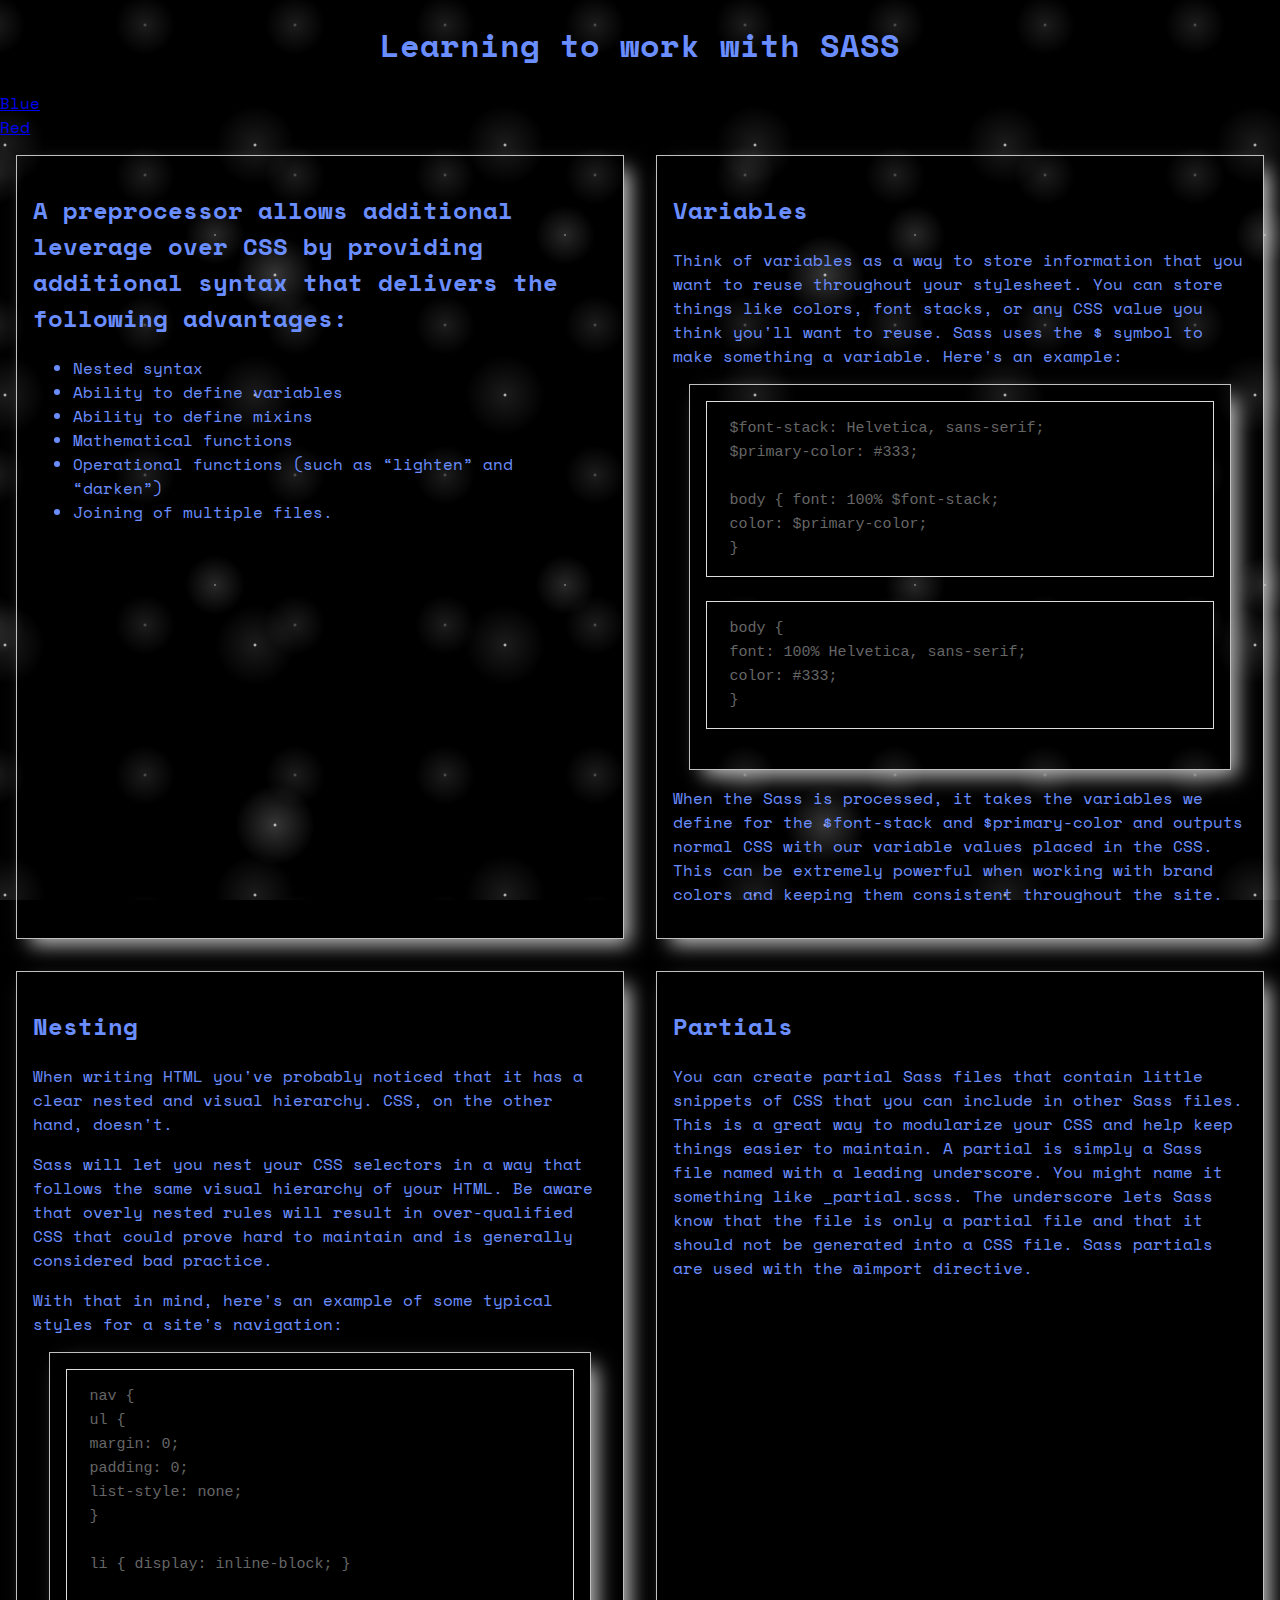
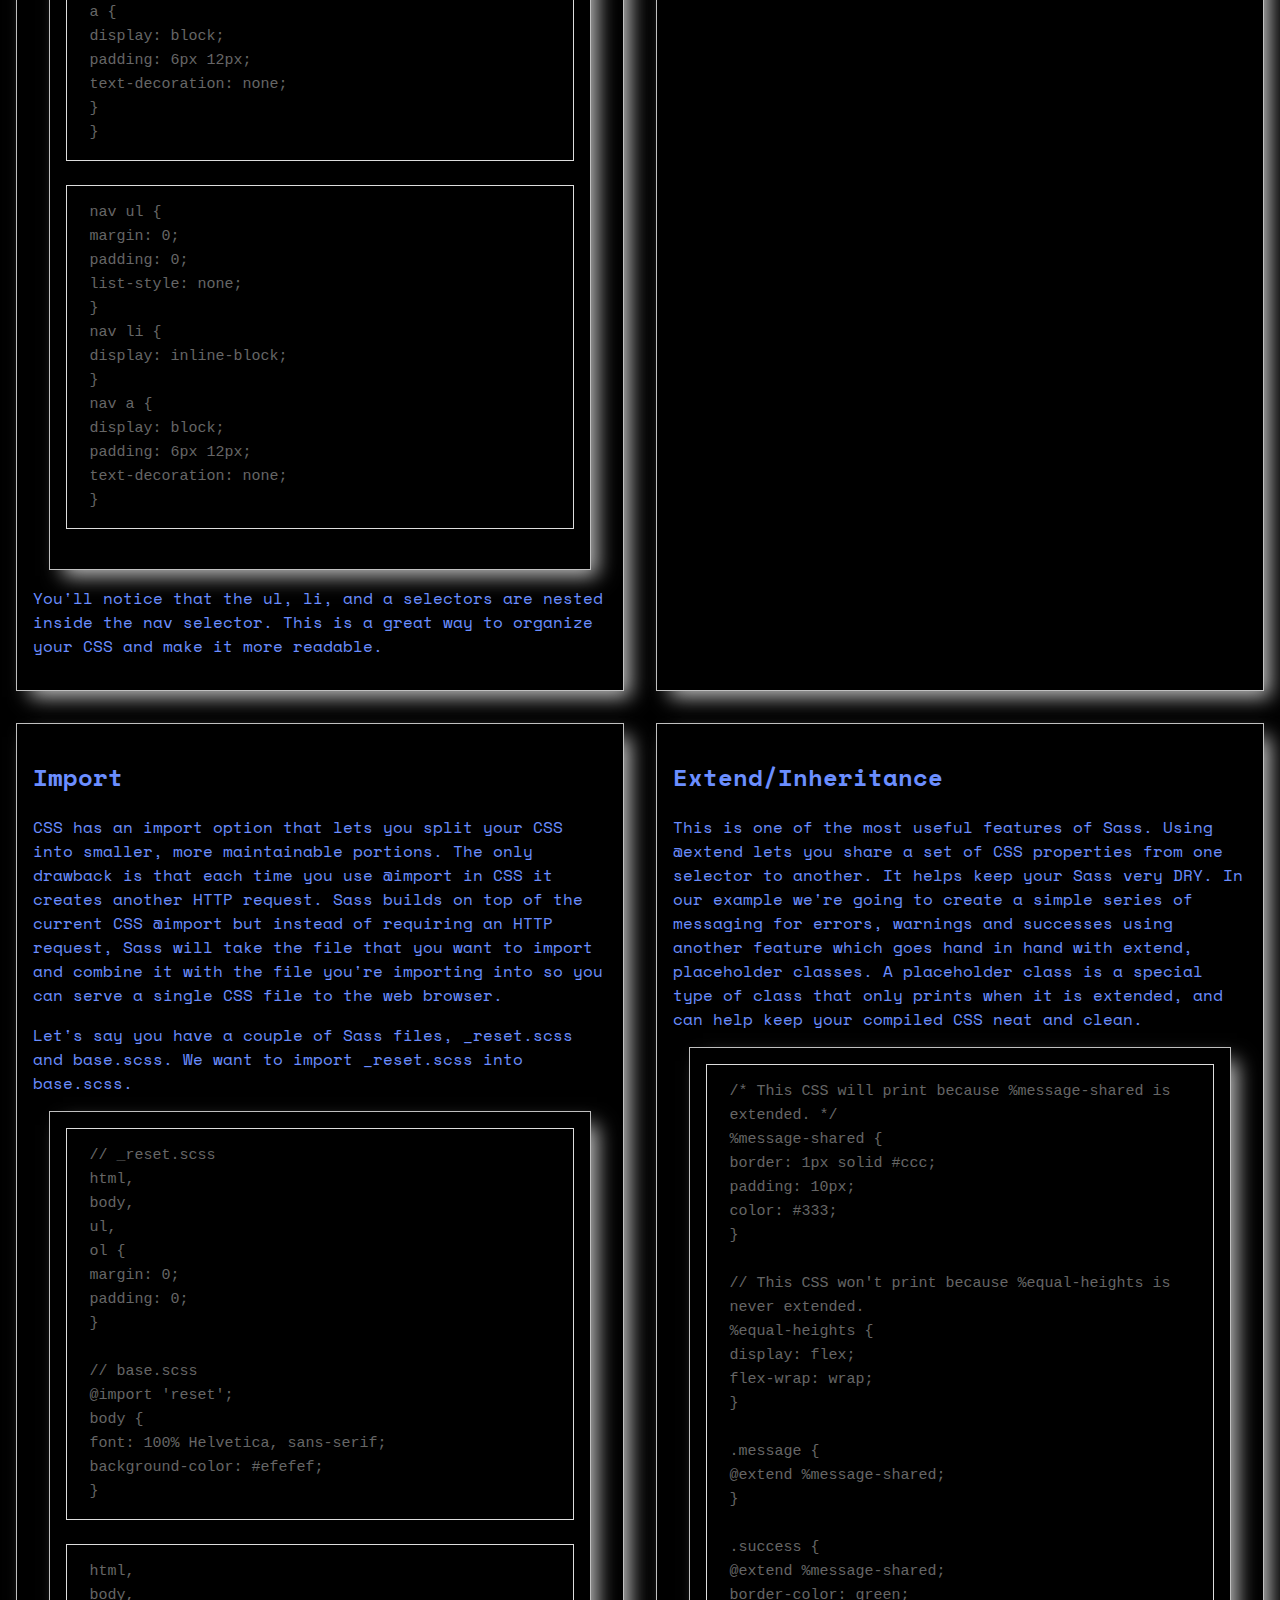
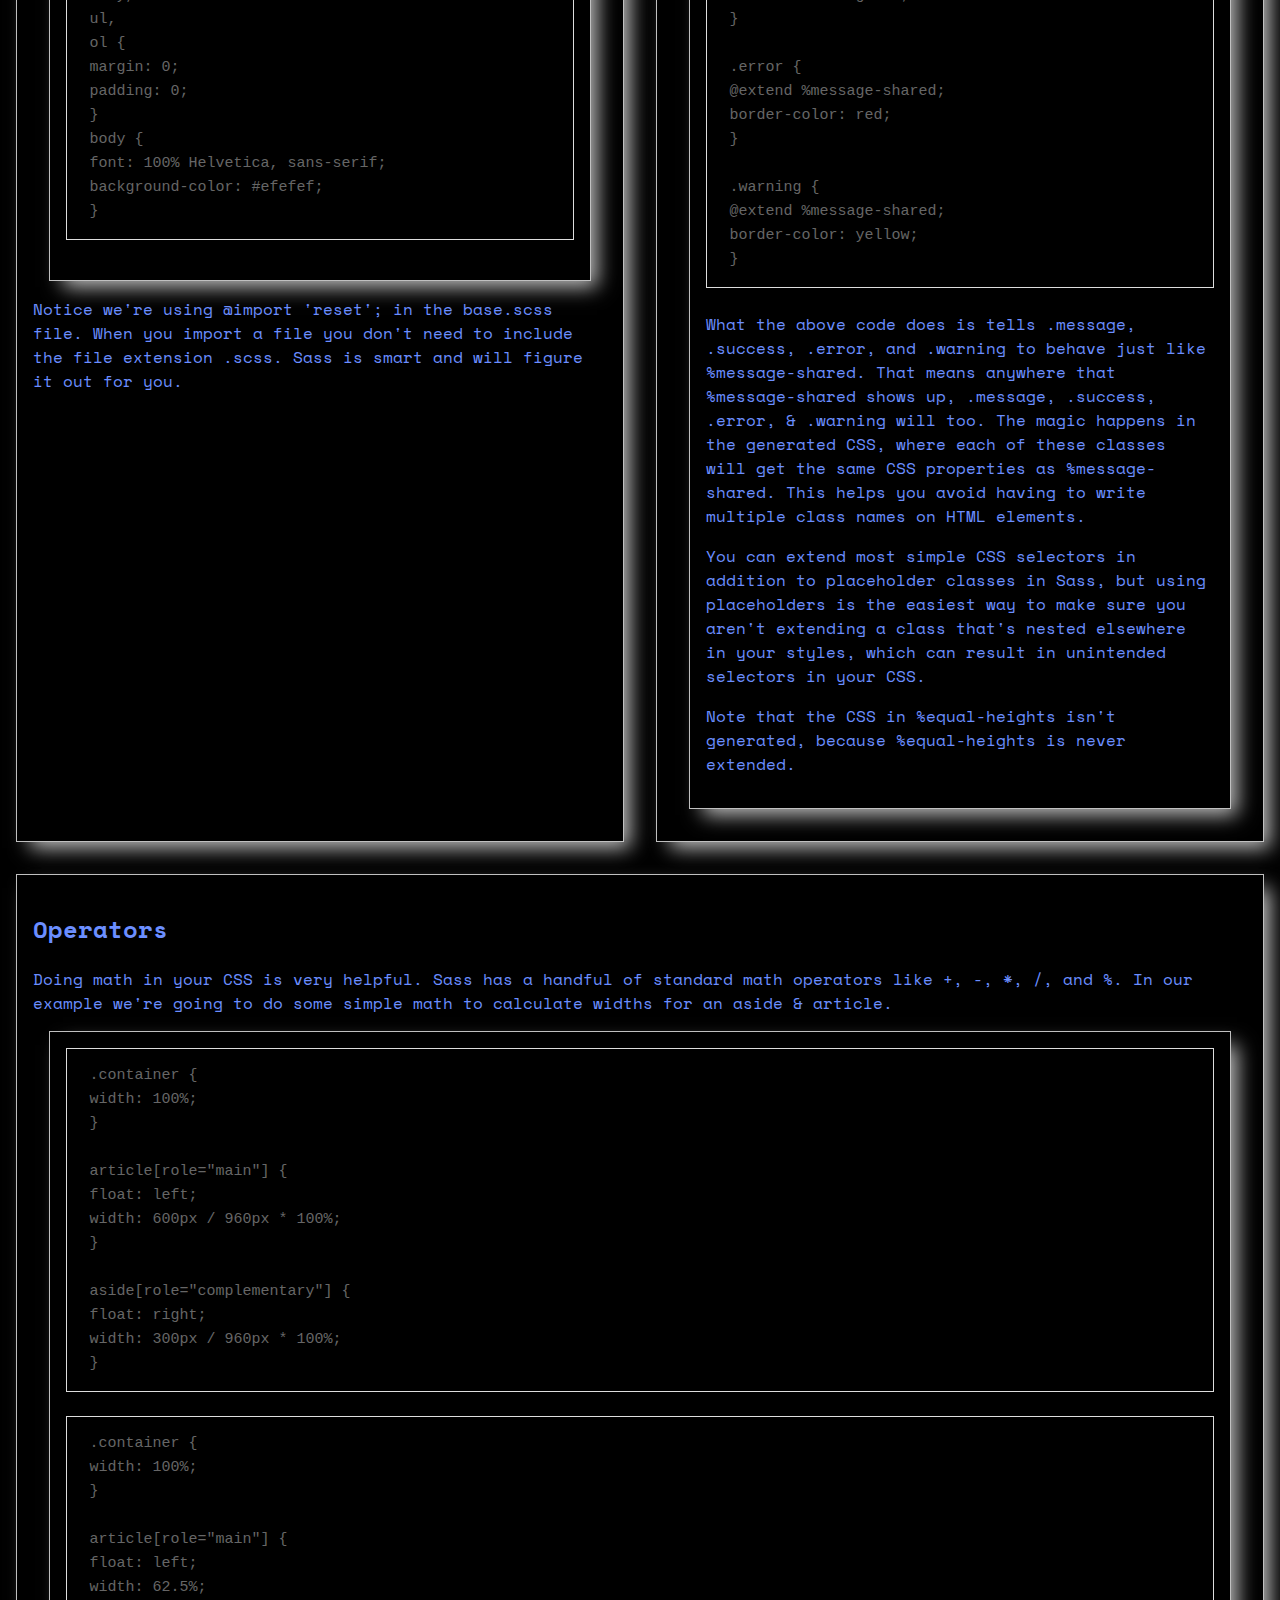
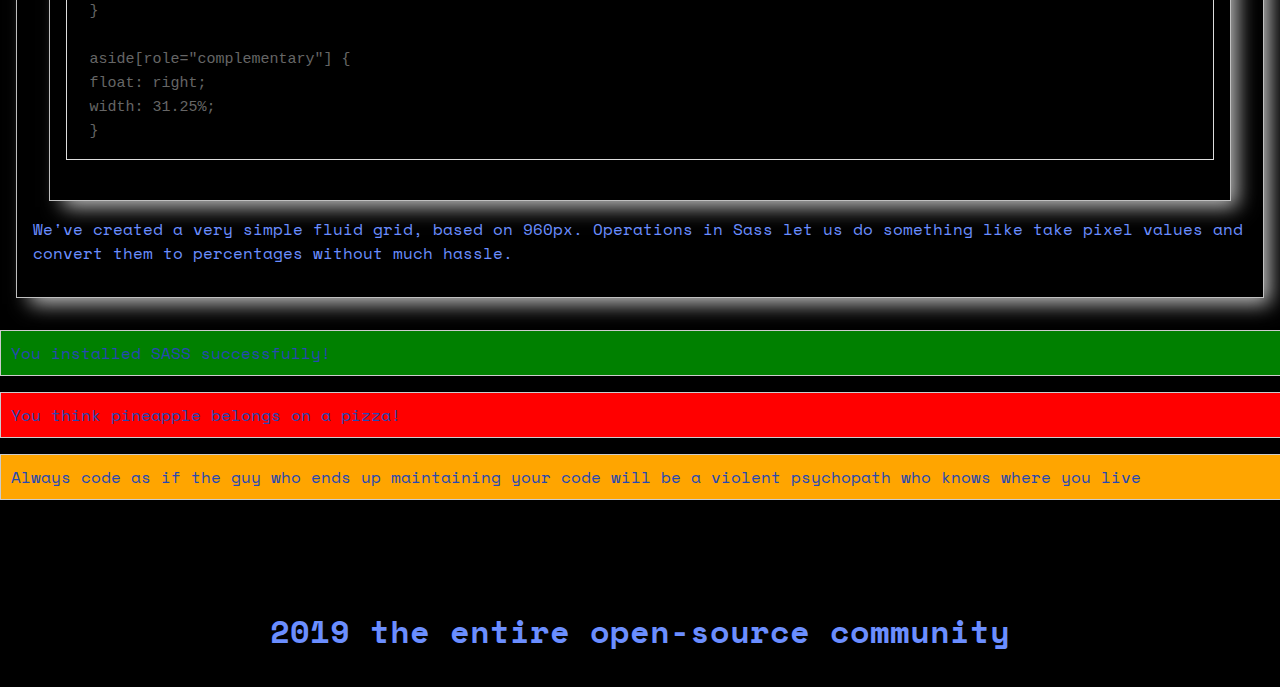
<file: index.html>
<!DOCTYPE html>
<html lang="en">
<head>
    <meta charset="UTF-8">
    <meta name="viewport"
          content="width=device-width, user-scalable=no, initial-scale=1.0, maximum-scale=1.0, minimum-scale=1.0">
    <meta http-equiv="X-UA-Compatible" content="ie=edge">
    <title>Learning to work with SASS</title>

    <link href="https://fonts.googleapis.com/css?family=Space+Mono&display=swap" rel="stylesheet">

    <link href="cssFiles/style.css" type="text/css" rel="stylesheet"/>
</head>
<body>

<header>
    <h1>Learning to work with SASS</h1>
    <a href="index.html" class="changeText"> Blue </a><br/>
    <a href="index2.html" class="changeText" > Red </a>


</header>

<article>
    <section id="selling-points">
        <h2>A preprocessor allows additional leverage over CSS by providing additional syntax that delivers the
            following advantages:</h2>

        <ul>
            <li>Nested syntax</li>
            <li>Ability to define variables</li>
            <li>Ability to define mixins</li>
            <li>Mathematical functions</li>
            <li>Operational functions (such as “lighten” and “darken”)</li>
            <li>Joining of multiple files.</li>
        </ul>
    </section>


    <section>
        <h2>Variables</h2>
        <p>Think of variables as a way to store information that you want to reuse throughout your stylesheet. You can
            store things like colors, font stacks, or any CSS value you think you'll want to reuse. Sass uses the $
            symbol to make something a variable. Here's an example:</p>

        <section>
            <code class="before">
                $font-stack: Helvetica, sans-serif;<br/>
                $primary-color: #333;<br/>
                <br/>
                body {
                font: 100% $font-stack;<br/>
                color: $primary-color;<br/>
                }
            </code>
            <code class="after">
                body {<br/>
                font: 100% Helvetica, sans-serif;<br/>
                color: #333;<br/>
                }
            </code>
        </section>

        <p>When the Sass is processed, it takes the variables we define for the $font-stack and $primary-color and
            outputs normal CSS with our variable values placed in the CSS. This can be extremely powerful when working
            with brand colors and keeping them consistent throughout the site.</p>
    </section>

    <section>
        <h2>Nesting</h2>
        <p>When writing HTML you've probably noticed that it has a clear nested and visual hierarchy. CSS, on the other
            hand, doesn't.</p>

        <p>Sass will let you nest your CSS selectors in a way that follows the same visual hierarchy of your HTML. Be
            aware that overly nested rules will result in over-qualified CSS that could prove hard to maintain and is
            generally considered bad practice.</p>

        <p>With that in mind, here's an example of some typical styles for a site's navigation:</p>

        <section>
            <code class="before">
                nav {<br/>
                ul {<br/>
                margin: 0;<br/>
                padding: 0;<br/>
                list-style: none;<br/>
                }<br/>
                <br/>
                li { display: inline-block; }<br/>
                <br/>
                a {<br/>
                display: block;<br/>
                padding: 6px 12px;<br/>
                text-decoration: none;<br/>
                }<br/>
                }
            </code>
            <code class="after">
                nav ul {<br/>
                margin: 0;<br/>
                padding: 0;<br/>
                list-style: none;<br/>
                }<br/>
                nav li {<br/>
                display: inline-block;<br/>
                }<br/>
                nav a {<br/>
                display: block;<br/>
                padding: 6px 12px;<br/>
                text-decoration: none;<br/>
                }

            </code>
        </section>

        <p>You'll notice that the ul, li, and a selectors are nested inside the nav selector. This is a great way to
            organize your CSS and make it more readable.</p>
    </section>
    <section>
        <h2>Partials</h2>
        <p>You can create partial Sass files that contain little snippets of CSS that you can include in other Sass
            files. This is a great way to modularize your CSS and help keep things easier to maintain. A partial is
            simply a Sass file named with a leading underscore. You might name it something like _partial.scss. The
            underscore lets Sass know that the file is only a partial file and that it should not be generated into a
            CSS file. Sass partials are used with the @import directive.</p>
    </section>
    <section>
        <h2>Import</h2>
        <p>CSS has an import option that lets you split your CSS into smaller, more maintainable portions. The only
            drawback is that each time you use @import in CSS it creates another HTTP request. Sass builds on top of the
            current CSS @import but instead of requiring an HTTP request, Sass will take the file that you want to
            import and combine it with the file you're importing into so you can serve a single CSS file to the web
            browser.</p>

        <p>Let's say you have a couple of Sass files, _reset.scss and base.scss. We want to import _reset.scss into
            base.scss.</p>

        <section>
            <code class="before">
                // _reset.scss<br/>
                html,<br/>
                body,<br/>
                ul,<br/>
                ol {<br/>
                margin: 0;<br/>
                padding: 0;<br/>
                }<br/>
                <br/>
                // base.scss<br/>
                @import 'reset';<br/>
                body {<br/>
                font: 100% Helvetica, sans-serif;<br/>
                background-color: #efefef;<br/>
                }

            </code>
            <code class="after">
                html,<br/>
                body,<br/>
                ul,<br/>
                ol {<br/>
                margin: 0;<br/>
                padding: 0;<br/>
                }<br/>
                body {<br/>
                font: 100% Helvetica, sans-serif;<br/>
                background-color: #efefef;<br/>
                }
            </code>
        </section>

        <p>Notice we're using @import 'reset'; in the base.scss file. When you import a file you don't need to include
            the file extension .scss. Sass is smart and will figure it out for you.</p>
    </section>
    <section>
        <h2>Extend/Inheritance</h2>
        <p>This is one of the most useful features of Sass. Using @extend lets you share a set of CSS properties from
            one selector to another. It helps keep your Sass very DRY. In our example we're going to create a simple
            series of messaging for errors, warnings and successes using another feature which goes hand in hand with
            extend, placeholder classes. A placeholder class is a special type of class that only prints when it is
            extended, and can help keep your compiled CSS neat and clean.</p>
        <section>
            <code>/* This CSS will print because %message-shared is extended. */<br/>
                %message-shared {<br/>
                border: 1px solid #ccc;<br/>
                padding: 10px;<br/>
                color: #333;<br/>
                }<br/>
                <br/>
                // This CSS won't print because %equal-heights is never extended.<br/>
                %equal-heights {<br/>
                display: flex;<br/>
                flex-wrap: wrap;<br/>
                }<br/>
                <br/>
                .message {<br/>
                @extend %message-shared;<br/>
                }<br/>
                <br/>
                .success {<br/>
                @extend %message-shared;<br/>
                border-color: green;<br/>
                }<br/>
                <br/>
                .error {<br/>
                @extend %message-shared;<br/>
                border-color: red;<br/>
                }<br/>
                <br/>
                .warning {<br/>
                @extend %message-shared;<br/>
                border-color: yellow;<br/>
                }
            </code>

            <p>What the above code does is tells .message, .success, .error, and .warning to behave just like
                %message-shared. That means anywhere that %message-shared shows up, .message, .success, .error, &
                .warning will too. The magic happens in the generated CSS, where each of these classes will get the same
                CSS properties as %message-shared. This helps you avoid having to write multiple class names on HTML
                elements.</p>

            <p>You can extend most simple CSS selectors in addition to placeholder classes in Sass, but using
                placeholders is the easiest way to make sure you aren't extending a class that's nested elsewhere in
                your styles, which can result in unintended selectors in your CSS.</p>
            <p>
                Note that the CSS in %equal-heights isn't generated, because %equal-heights is never extended.</p>
        </section>
    </section>
    <section>
        <h2>Operators</h2>
        <p>Doing math in your CSS is very helpful. Sass has a handful of standard math operators like +, -, *, /, and %.
            In our example we're going to do some simple math to calculate widths for an aside & article.</p>

        <section>
            <code class="before">
                .container {<br/>
                width: 100%;<br/>
                }<br/>
                <br/>
                article[role="main"] {<br/>
                float: left;<br/>
                width: 600px / 960px * 100%;<br/>
                }<br/>
                <br/>
                aside[role="complementary"] {<br/>
                float: right;<br/>
                width: 300px / 960px * 100%;<br/>
                }

            </code>
            <code class="after">
                .container {<br/>
                width: 100%;<br/>
                }<br/>
                <br/>
                article[role="main"] {<br/>
                float: left;<br/>
                width: 62.5%;<br/>
                }<br/>
                <br/>
                aside[role="complementary"] {<br/>
                float: right;<br/>
                width: 31.25%;<br/>
                }

            </code>
        </section>

        <p>We've created a very simple fluid grid, based on 960px. Operations in Sass let us do something like take
            pixel values and convert them to percentages without much hassle.</p>
    </section>
</article>

<p class="success">
    You installed SASS successfully!
</p>
<p class="error">
    You think pineapple belongs on a pizza!
</p>
<p class="warning">
    Always code as if the guy who ends up maintaining your code will be a violent psychopath who knows where you
    live
</p>

<footer>
    <h6> 2019 the entire open-source community</h6>
</footer>

</body>
</html>
</file>
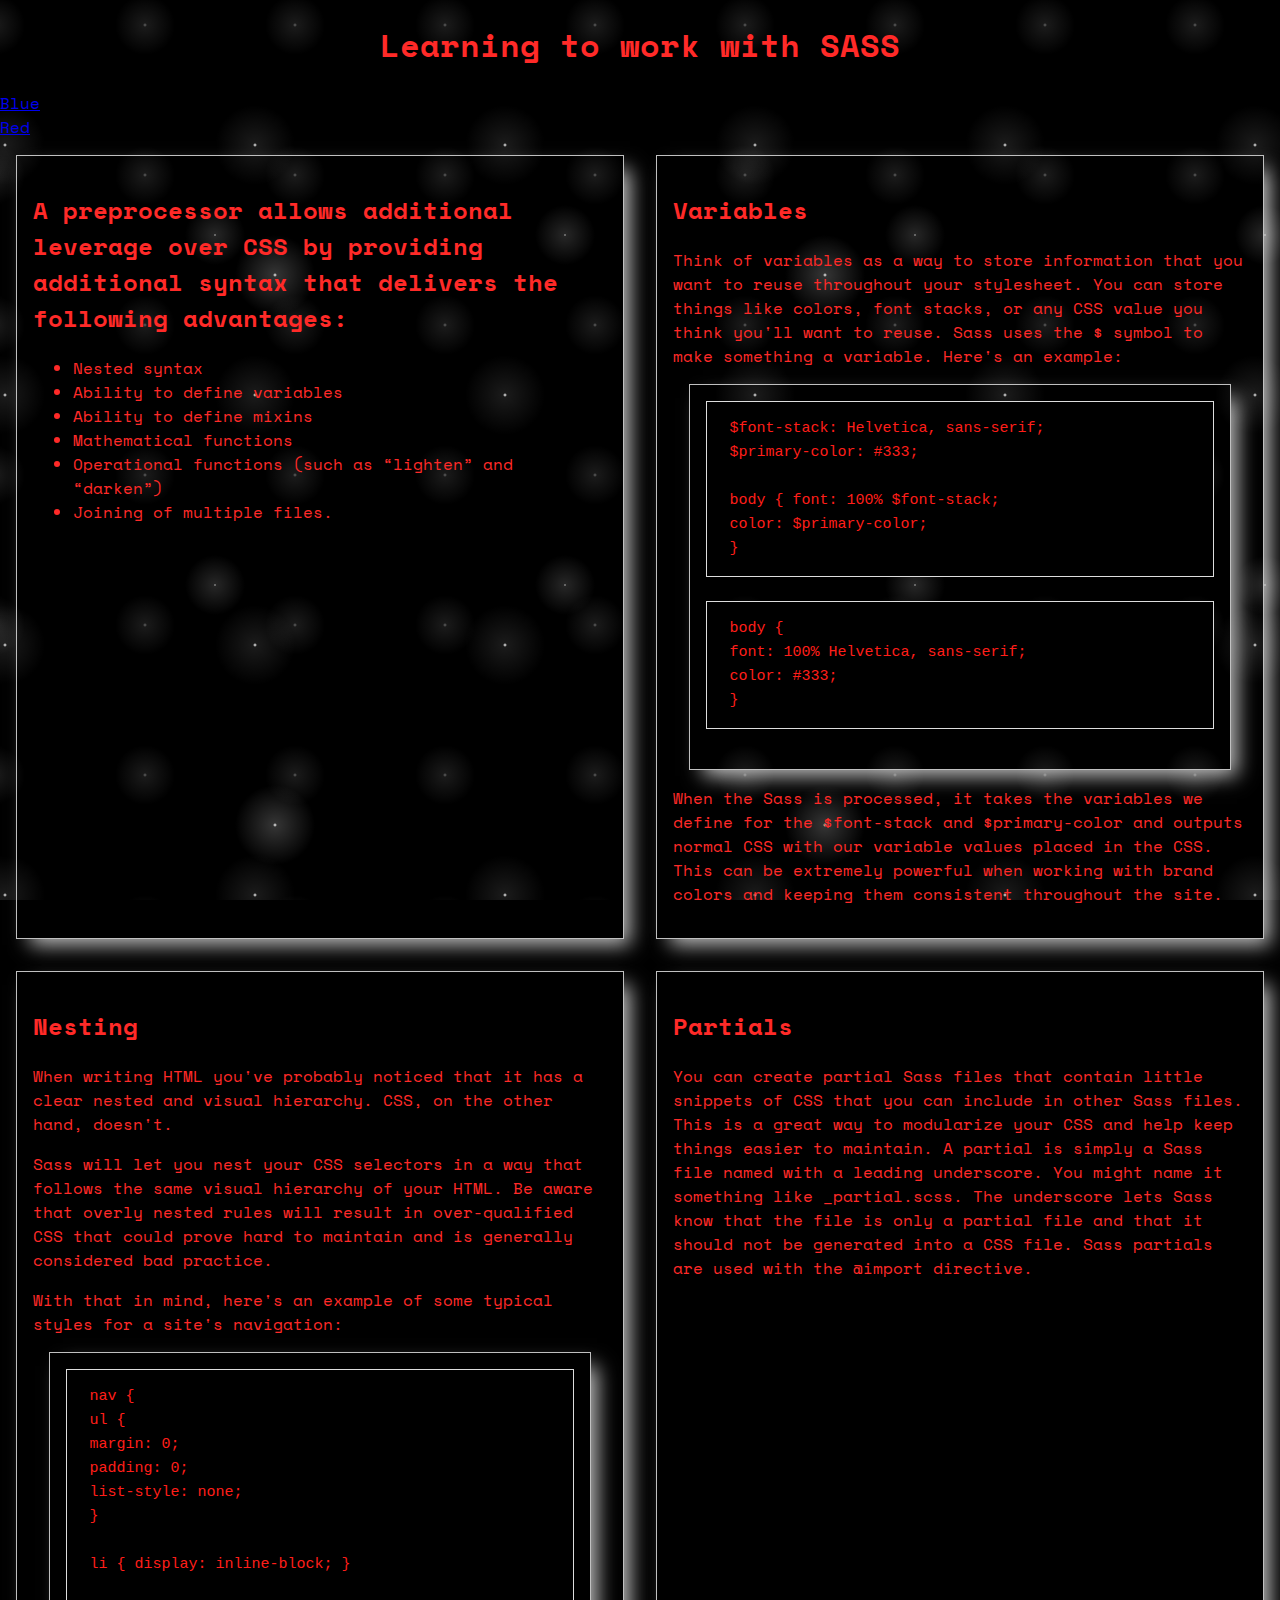
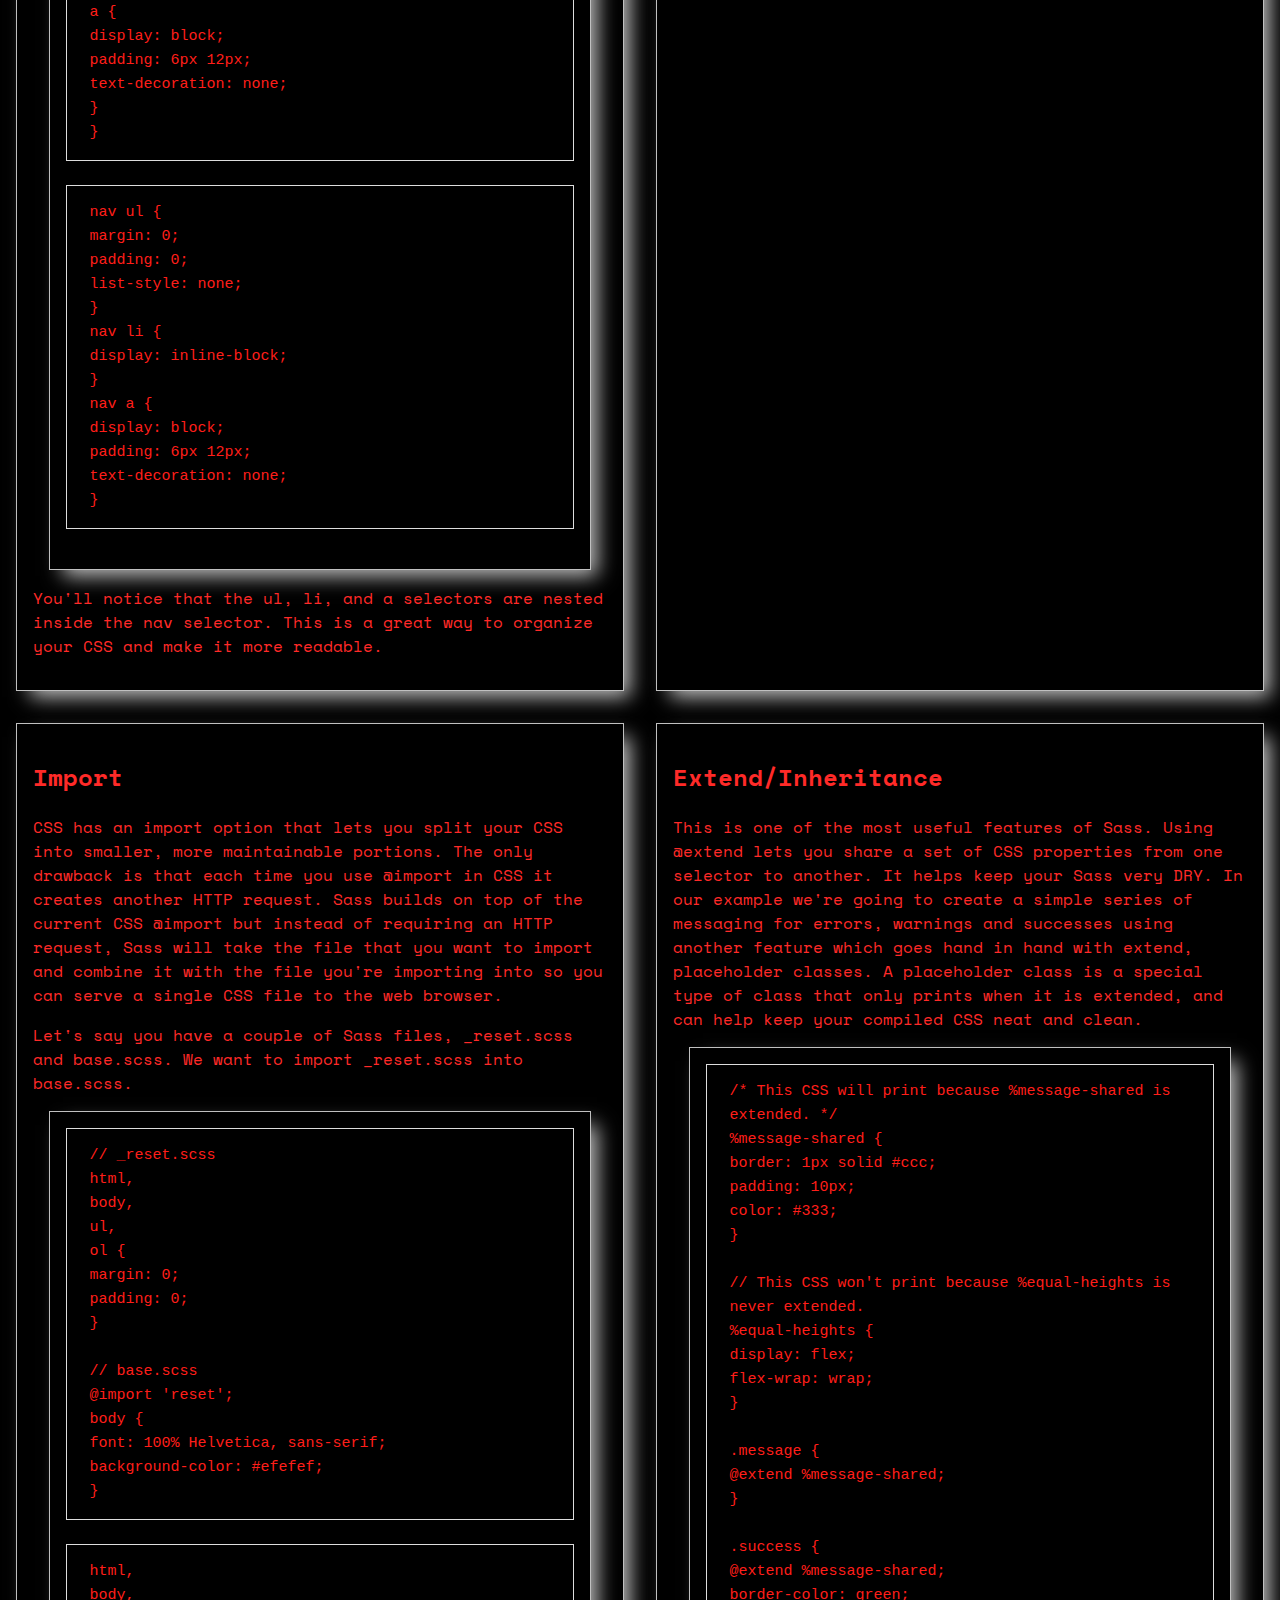
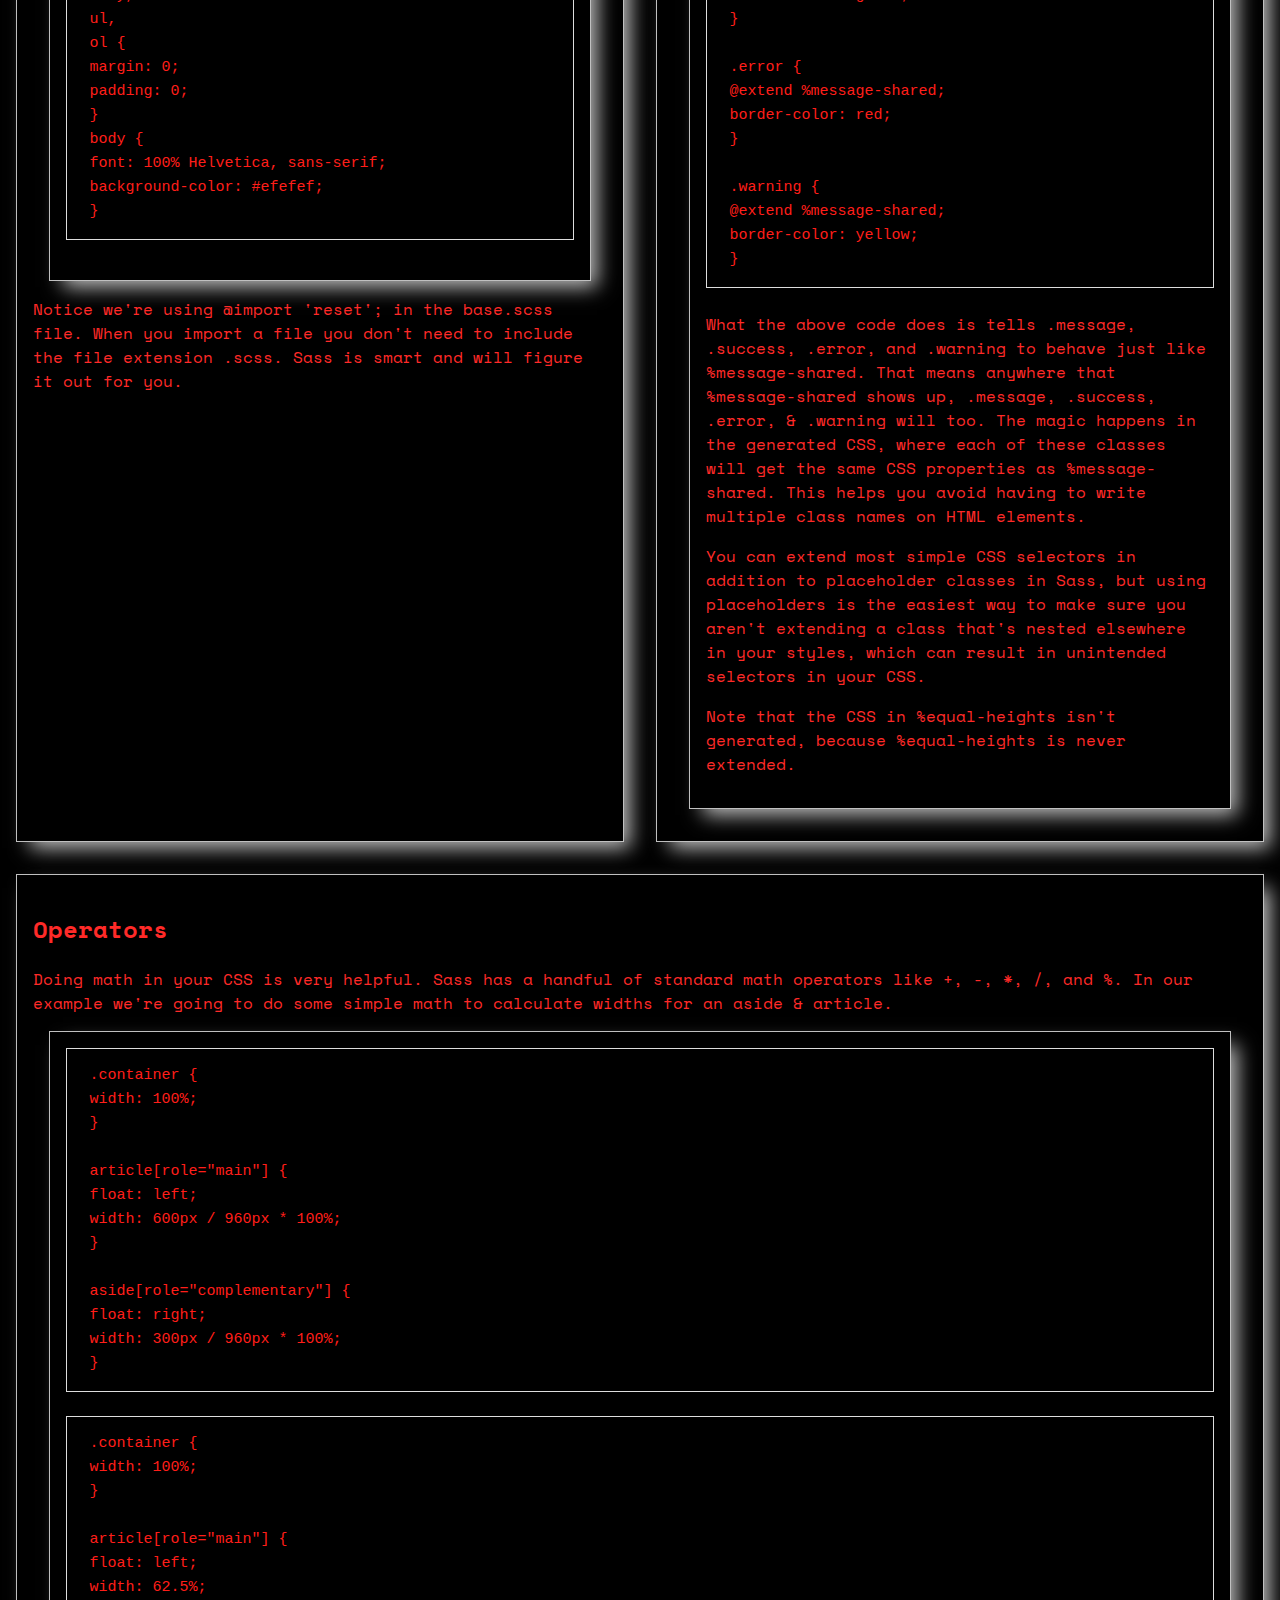
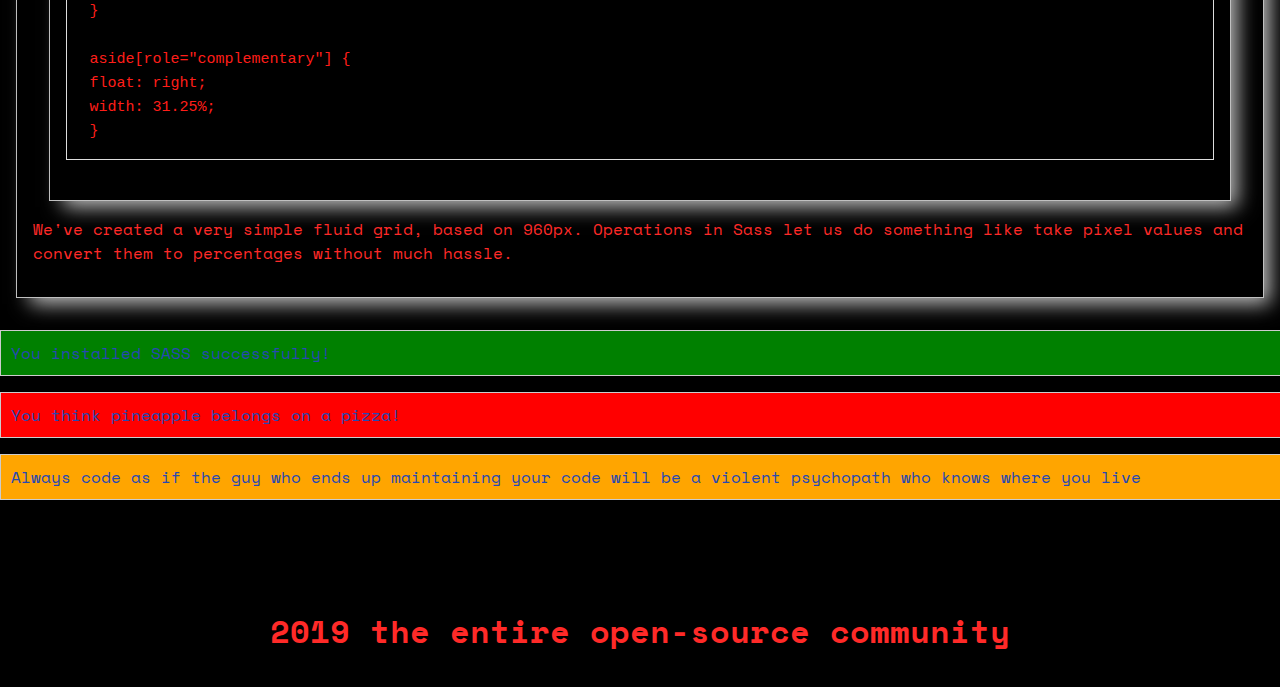
<file: index2.html>
<!DOCTYPE html>
<html lang="en">
<head>
    <meta charset="UTF-8">
    <title>Learning to work with SASS2</title>
    <link href="https://fonts.googleapis.com/css?family=Space+Mono&display=swap" rel="stylesheet">

    <link href="cssFiles/style2.css" type="text/css" rel="stylesheet"/>
</head>
<body>

<header>
    <h1>Learning to work with SASS</h1>

    <a href="index.html" class="changeText" > Blue </a> <br/>
    <a href="index2.html" class="changeText"> Red </a>

</header>

<article>
    <section id="selling-points">
        <h2>A preprocessor allows additional leverage over CSS by providing additional syntax that delivers the
            following advantages:</h2>

        <ul>
            <li>Nested syntax</li>
            <li>Ability to define variables</li>
            <li>Ability to define mixins</li>
            <li>Mathematical functions</li>
            <li>Operational functions (such as “lighten” and “darken”)</li>
            <li>Joining of multiple files.</li>
        </ul>
    </section>


    <section>
        <h2>Variables</h2>
        <p>Think of variables as a way to store information that you want to reuse throughout your stylesheet. You can
            store things like colors, font stacks, or any CSS value you think you'll want to reuse. Sass uses the $
            symbol to make something a variable. Here's an example:</p>

        <section>
            <code class="before">
                $font-stack: Helvetica, sans-serif;<br/>
                $primary-color: #333;<br/>
                <br/>
                body {
                font: 100% $font-stack;<br/>
                color: $primary-color;<br/>
                }
            </code>
            <code class="after">
                body {<br/>
                font: 100% Helvetica, sans-serif;<br/>
                color: #333;<br/>
                }
            </code>
        </section>

        <p>When the Sass is processed, it takes the variables we define for the $font-stack and $primary-color and
            outputs normal CSS with our variable values placed in the CSS. This can be extremely powerful when working
            with brand colors and keeping them consistent throughout the site.</p>
    </section>

    <section>
        <h2>Nesting</h2>
        <p>When writing HTML you've probably noticed that it has a clear nested and visual hierarchy. CSS, on the other
            hand, doesn't.</p>

        <p>Sass will let you nest your CSS selectors in a way that follows the same visual hierarchy of your HTML. Be
            aware that overly nested rules will result in over-qualified CSS that could prove hard to maintain and is
            generally considered bad practice.</p>

        <p>With that in mind, here's an example of some typical styles for a site's navigation:</p>

        <section>
            <code class="before">
                nav {<br/>
                ul {<br/>
                margin: 0;<br/>
                padding: 0;<br/>
                list-style: none;<br/>
                }<br/>
                <br/>
                li { display: inline-block; }<br/>
                <br/>
                a {<br/>
                display: block;<br/>
                padding: 6px 12px;<br/>
                text-decoration: none;<br/>
                }<br/>
                }
            </code>
            <code class="after">
                nav ul {<br/>
                margin: 0;<br/>
                padding: 0;<br/>
                list-style: none;<br/>
                }<br/>
                nav li {<br/>
                display: inline-block;<br/>
                }<br/>
                nav a {<br/>
                display: block;<br/>
                padding: 6px 12px;<br/>
                text-decoration: none;<br/>
                }

            </code>
        </section>

        <p>You'll notice that the ul, li, and a selectors are nested inside the nav selector. This is a great way to
            organize your CSS and make it more readable.</p>
    </section>
    <section>
        <h2>Partials</h2>
        <p>You can create partial Sass files that contain little snippets of CSS that you can include in other Sass
            files. This is a great way to modularize your CSS and help keep things easier to maintain. A partial is
            simply a Sass file named with a leading underscore. You might name it something like _partial.scss. The
            underscore lets Sass know that the file is only a partial file and that it should not be generated into a
            CSS file. Sass partials are used with the @import directive.</p>
    </section>
    <section>
        <h2>Import</h2>
        <p>CSS has an import option that lets you split your CSS into smaller, more maintainable portions. The only
            drawback is that each time you use @import in CSS it creates another HTTP request. Sass builds on top of the
            current CSS @import but instead of requiring an HTTP request, Sass will take the file that you want to
            import and combine it with the file you're importing into so you can serve a single CSS file to the web
            browser.</p>

        <p>Let's say you have a couple of Sass files, _reset.scss and base.scss. We want to import _reset.scss into
            base.scss.</p>

        <section>
            <code class="before">
                // _reset.scss<br/>
                html,<br/>
                body,<br/>
                ul,<br/>
                ol {<br/>
                margin: 0;<br/>
                padding: 0;<br/>
                }<br/>
                <br/>
                // base.scss<br/>
                @import 'reset';<br/>
                body {<br/>
                font: 100% Helvetica, sans-serif;<br/>
                background-color: #efefef;<br/>
                }

            </code>
            <code class="after">
                html,<br/>
                body,<br/>
                ul,<br/>
                ol {<br/>
                margin: 0;<br/>
                padding: 0;<br/>
                }<br/>
                body {<br/>
                font: 100% Helvetica, sans-serif;<br/>
                background-color: #efefef;<br/>
                }
            </code>
        </section>

        <p>Notice we're using @import 'reset'; in the base.scss file. When you import a file you don't need to include
            the file extension .scss. Sass is smart and will figure it out for you.</p>
    </section>
    <section>
        <h2>Extend/Inheritance</h2>
        <p>This is one of the most useful features of Sass. Using @extend lets you share a set of CSS properties from
            one selector to another. It helps keep your Sass very DRY. In our example we're going to create a simple
            series of messaging for errors, warnings and successes using another feature which goes hand in hand with
            extend, placeholder classes. A placeholder class is a special type of class that only prints when it is
            extended, and can help keep your compiled CSS neat and clean.</p>
        <section>
            <code>/* This CSS will print because %message-shared is extended. */<br/>
                %message-shared {<br/>
                border: 1px solid #ccc;<br/>
                padding: 10px;<br/>
                color: #333;<br/>
                }<br/>
                <br/>
                // This CSS won't print because %equal-heights is never extended.<br/>
                %equal-heights {<br/>
                display: flex;<br/>
                flex-wrap: wrap;<br/>
                }<br/>
                <br/>
                .message {<br/>
                @extend %message-shared;<br/>
                }<br/>
                <br/>
                .success {<br/>
                @extend %message-shared;<br/>
                border-color: green;<br/>
                }<br/>
                <br/>
                .error {<br/>
                @extend %message-shared;<br/>
                border-color: red;<br/>
                }<br/>
                <br/>
                .warning {<br/>
                @extend %message-shared;<br/>
                border-color: yellow;<br/>
                }
            </code>

            <p>What the above code does is tells .message, .success, .error, and .warning to behave just like
                %message-shared. That means anywhere that %message-shared shows up, .message, .success, .error, &
                .warning will too. The magic happens in the generated CSS, where each of these classes will get the same
                CSS properties as %message-shared. This helps you avoid having to write multiple class names on HTML
                elements.</p>

            <p>You can extend most simple CSS selectors in addition to placeholder classes in Sass, but using
                placeholders is the easiest way to make sure you aren't extending a class that's nested elsewhere in
                your styles, which can result in unintended selectors in your CSS.</p>
            <p>
                Note that the CSS in %equal-heights isn't generated, because %equal-heights is never extended.</p>
        </section>
    </section>
    <section>
        <h2>Operators</h2>
        <p>Doing math in your CSS is very helpful. Sass has a handful of standard math operators like +, -, *, /, and %.
            In our example we're going to do some simple math to calculate widths for an aside & article.</p>

        <section>
            <code class="before">
                .container {<br/>
                width: 100%;<br/>
                }<br/>
                <br/>
                article[role="main"] {<br/>
                float: left;<br/>
                width: 600px / 960px * 100%;<br/>
                }<br/>
                <br/>
                aside[role="complementary"] {<br/>
                float: right;<br/>
                width: 300px / 960px * 100%;<br/>
                }

            </code>
            <code class="after">
                .container {<br/>
                width: 100%;<br/>
                }<br/>
                <br/>
                article[role="main"] {<br/>
                float: left;<br/>
                width: 62.5%;<br/>
                }<br/>
                <br/>
                aside[role="complementary"] {<br/>
                float: right;<br/>
                width: 31.25%;<br/>
                }

            </code>
        </section>

        <p>We've created a very simple fluid grid, based on 960px. Operations in Sass let us do something like take
            pixel values and convert them to percentages without much hassle.</p>
    </section>
</article>

<p class="success">
    You installed SASS successfully!
</p>
<p class="error">
    You think pineapple belongs on a pizza!
</p>
<p class="warning">
    Always code as if the guy who ends up maintaining your code will be a violent psychopath who knows where you
    live
</p>

<footer>
    <h6> 2019 the entire open-source community</h6>
</footer>

</body>
</html>
</file>
<file: cssFiles/style.css>
body {
  font: 100% "Space Mono", monospace;
  margin: 0px;
  padding: 0px;
  color: #6B8EFF;
  background-color: #000;
  background-image: radial-gradient(#fff, rgba(255, 255, 255, 0.2) 2px, transparent 40px), radial-gradient(#fff, rgba(255, 255, 255, 0.15) 1px, transparent 30px), radial-gradient(#fff, rgba(255, 255, 255, 0.1) 2px, transparent 40px), radial-gradient(rgba(255, 255, 255, 0.4), rgba(255, 255, 255, 0.1) 2px, transparent 30px);
  background-size: 550px 550px, 350px 350px, 250px 250px, 150px 150px;
  background-position: 0 0, 40px 60px, 130px 270px, 70px 100px;
  background-attachment: fixed;
}
article {
  display: flex;
  flex-wrap: wrap;
}
article section {
  flex-grow: 1;
  flex-basis: 45%;
  border: 1px silver solid;
  -webkit-box-shadow: 10px 10px 19px -4px rgba(255, 255, 255, 0.75);
  -moz-box-shadow: 10px 10px 19px -4px rgba(255, 255, 255, 0.75);
  box-shadow: 10px 10px 19px -4px rgba(255, 255, 255, 0.75);
  padding: 16px;
  margin: 16px;
  clear: both;
  overflow: auto;
  box-sizing: border-box;
}
article section #selling-points {
  flex-grow: 2;
  flex-basis: 100%;
}
article code {
  background: #000;
  border: 1px solid #ddd;
  color: #666;
  page-break-inside: avoid;
  font-family: monospace;
  font-size: 15px;
  line-height: 1.6;
  margin-bottom: 1.6em;
  max-width: 100%;
  overflow: auto;
  padding: 1em 1.5em;
  display: block;
  word-wrap: break-word;
}
article code .before {
  float: left;
  width: 40%;
}
article code .after {
  float: right;
  width: 40%;
}

h1, h2, h6 {
  color: #6B8EFF;
}

h1 {
  text-align: center;
}

h6 {
  text-align: center;
  font-size: 2em;
  padding: 32px;
  margin-bottom: 0px;
}

.message {
  background-color: black;
  padding: 10px;
  color: #2748B3;
  width: 100%;
  border: 1px solid #ccc;
}

.success {
  background-color: green;
  padding: 10px;
  color: #2748B3;
  width: 100%;
  border: 1px solid #ccc;
}

.error {
  background-color: red;
  padding: 10px;
  color: #2748B3;
  width: 100%;
  border: 1px solid #ccc;
}

.warning {
  background-color: orange;
  padding: 10px;
  color: #2748B3;
  width: 100%;
  border: 1px solid #ccc;
}

/*# sourceMappingURL=style.css.map */
</file>
<file: cssFiles/style2.css>
body {
  font: 100% "Space Mono", monospace;
  margin: 0px;
  padding: 0px;
  color: #ff2a28;
  background-color: #000;
  background-image: radial-gradient(#fff, rgba(255, 255, 255, 0.2) 2px, transparent 40px), radial-gradient(#fff, rgba(255, 255, 255, 0.15) 1px, transparent 30px), radial-gradient(#fff, rgba(255, 255, 255, 0.1) 2px, transparent 40px), radial-gradient(rgba(255, 255, 255, 0.4), rgba(255, 255, 255, 0.1) 2px, transparent 30px);
  background-size: 550px 550px, 350px 350px, 250px 250px, 150px 150px;
  background-position: 0 0, 40px 60px, 130px 270px, 70px 100px;
  background-attachment: fixed;
}

article {
  display: flex;
  flex-wrap: wrap;
}
article section {
  flex-grow: 1;
  flex-basis: 45%;
  border: 1px silver solid;
  -webkit-box-shadow: 10px 10px 19px -4px rgba(255, 255, 255, 0.75);
  -moz-box-shadow: 10px 10px 19px -4px rgba(255, 255, 255, 0.75);
  box-shadow: 10px 10px 19px -4px rgba(255, 255, 255, 0.75);
  padding: 16px;
  margin: 16px;
  clear: both;
  overflow: auto;
  box-sizing: border-box;
}
article section #selling-points {
  flex-grow: 2;
  flex-basis: 100%;
}
article code {
  background: #000;
  border: 1px solid #ddd;
  color: #ff1e19;
  page-break-inside: avoid;
  font-family: monospace;
  font-size: 15px;
  line-height: 1.6;
  margin-bottom: 1.6em;
  max-width: 100%;
  overflow: auto;
  padding: 1em 1.5em;
  display: block;
  word-wrap: break-word;
}
article code .before {
  float: left;
  width: 40%;
}
article code .after {
  float: right;
  width: 40%;
}

h1, h2, h6 {
  color: #ff2a28;
}

h1 {
  text-align: center;
}

h6 {
  text-align: center;
  font-size: 2em;
  padding: 32px;
  margin-bottom: 0px;
}

.message {
  background-color: black;
  padding: 10px;
  color: #2748B3;
  width: 100%;
  border: 1px solid #ccc;
}

.success {
  background-color: green;
  padding: 10px;
  color: #2748B3;
  width: 100%;
  border: 1px solid #ccc;
}

.error {
  background-color: red;
  padding: 10px;
  color: #2748B3;
  width: 100%;
  border: 1px solid #ccc;
}

.warning {
  background-color: orange;
  padding: 10px;
  color: #2748B3;
  width: 100%;
  border: 1px solid #ccc;
}

/*# sourceMappingURL=style2.css.map */
</file>
